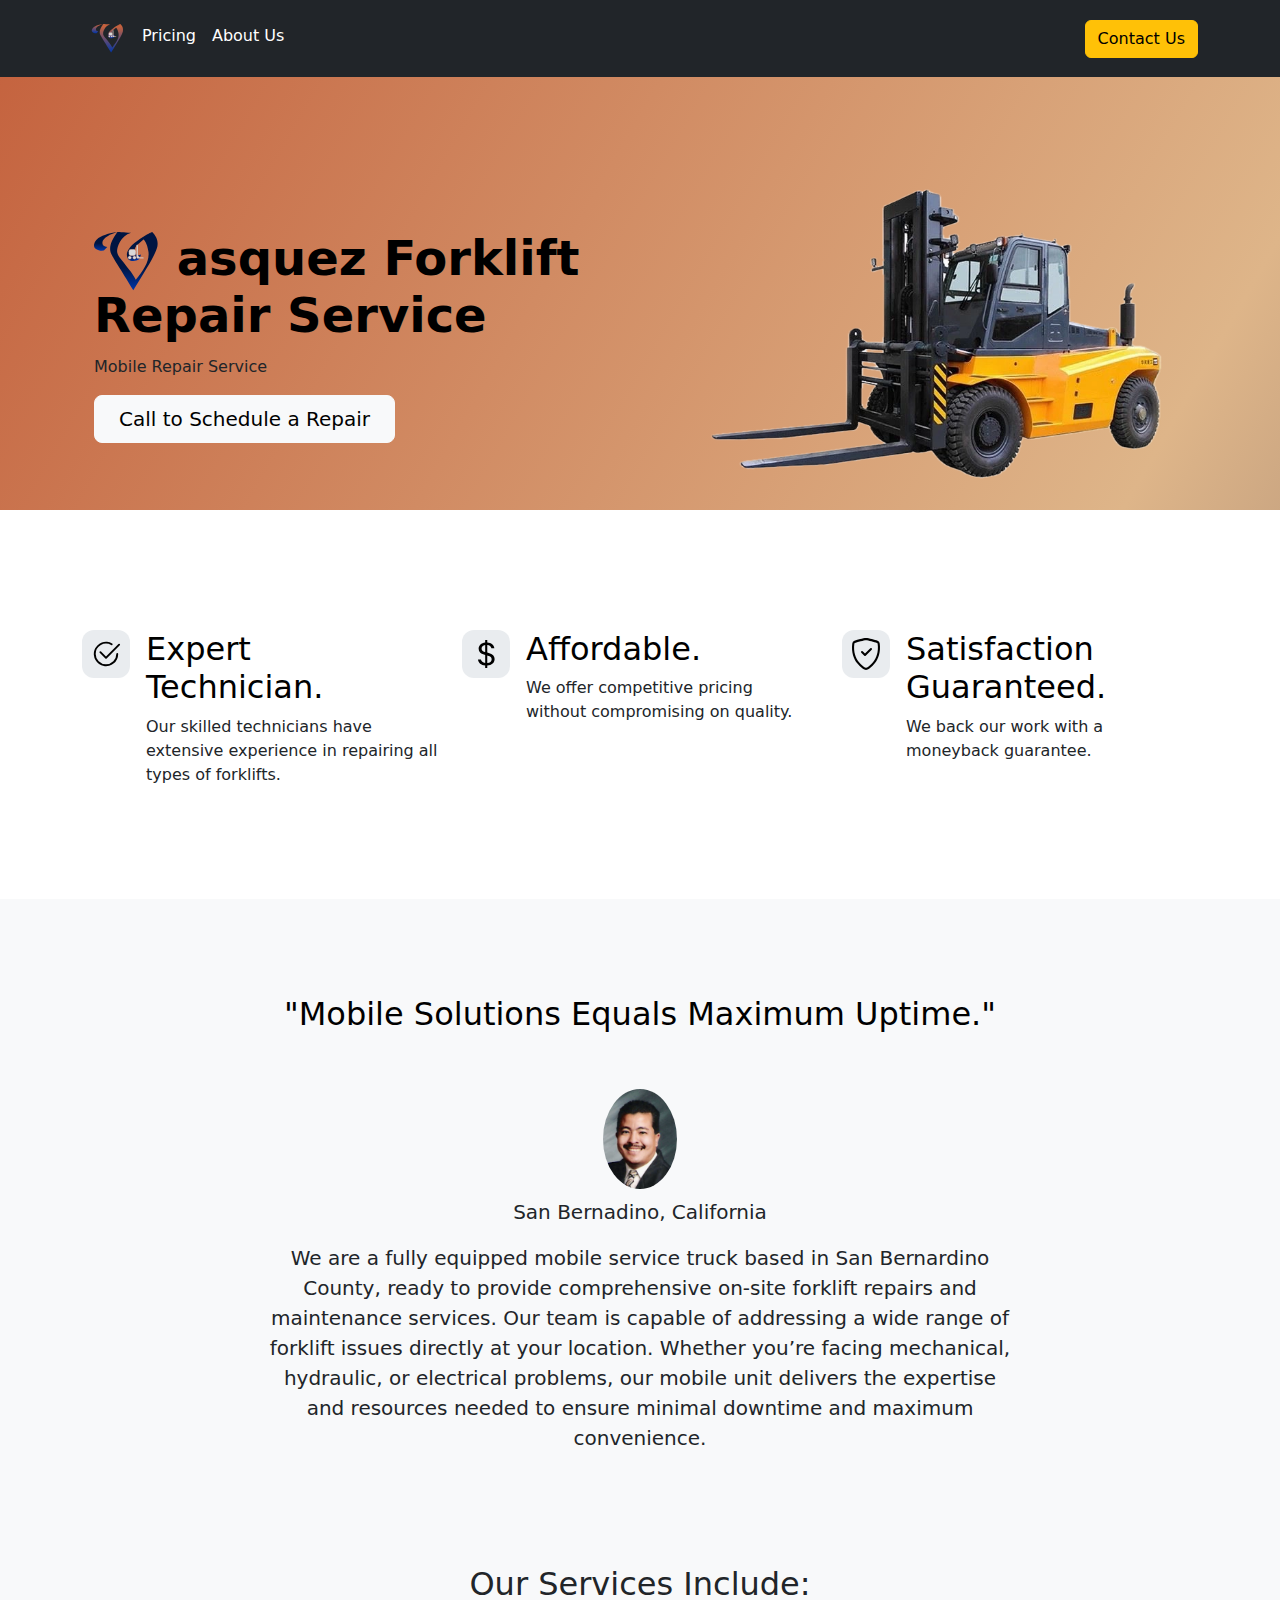
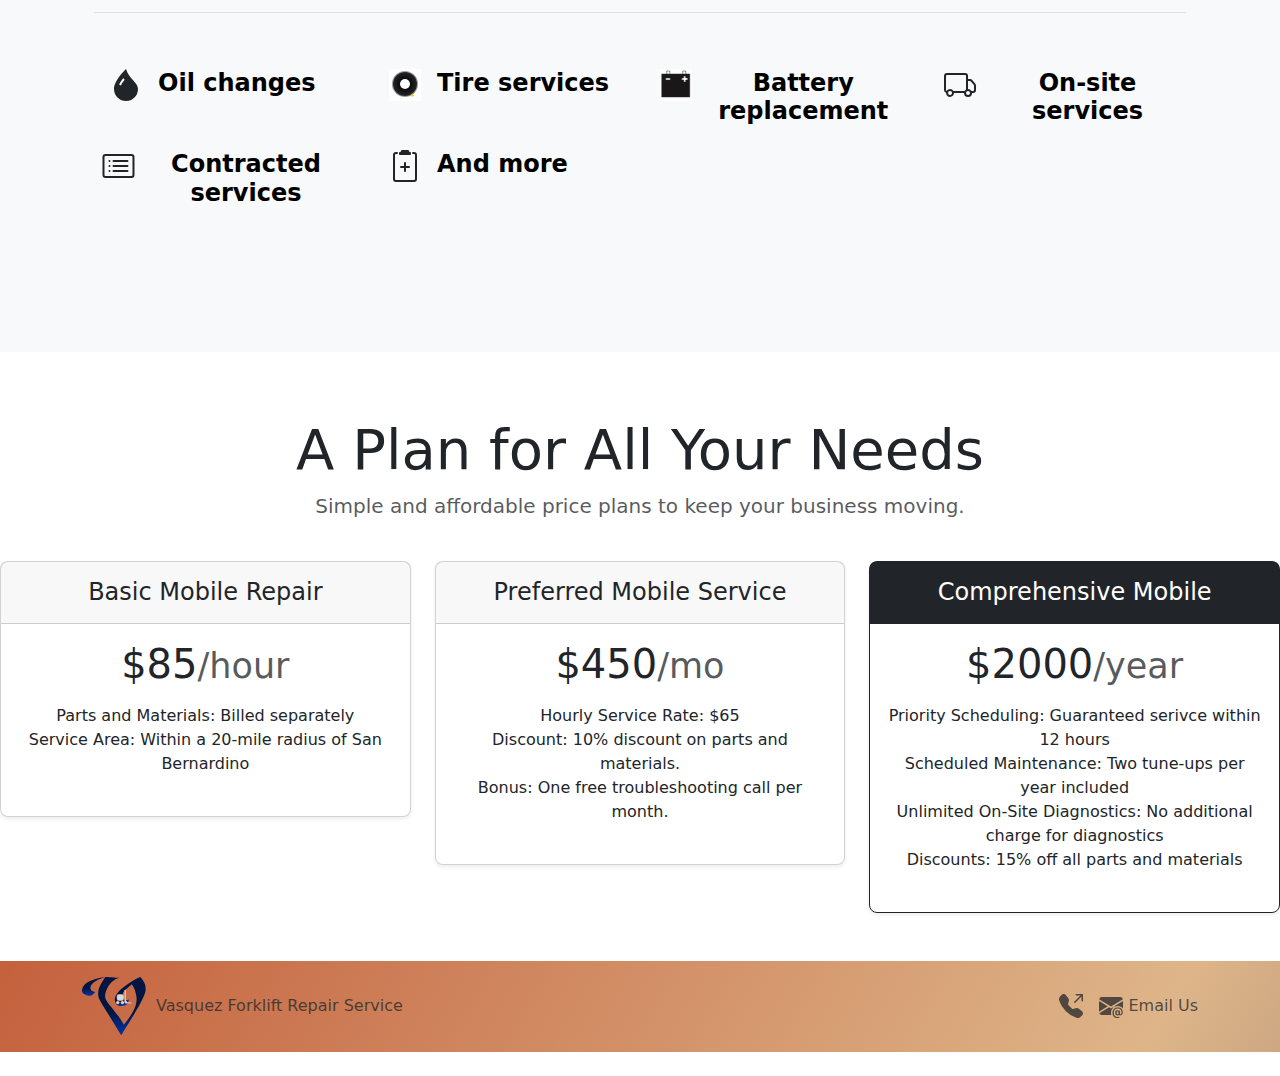
<file: index.html>
<!DOCTYPE html>
<html lang="en">

<head>
  <meta charset="UTF-8">
  <meta name="viewport" content="width=device-width, initial-scale=1.0">
  <meta name="google-site-verification" content="WO5xYT4dAxV8EuN6GQE0rFtZaYbA0Yn_3r1OXmC6kO4" />
  <meta name="description" content="Expert mobile forklift repair in San Bernardino. We provide onsite maintenance, hydraulic repair, and emergency services to keep your business moving.">
  <meta name="keywords" content="mobile forklift repair, onsite forklift maintenance, forklift service San Bernardino, forklift hydraulic repair">
 <title>Mobile Forklift Repair - Vasquez Forklift Service in San Bernardino</title>
  <link href="https://cdn.jsdelivr.net/npm/bootstrap@5.3.3/dist/css/bootstrap.min.css" rel="stylesheet" integrity="sha384-QWTKZyjpPEjISv5WaRU9OFeRpok6YctnYmDr5pNlyT2bRjXh0JMhjY6hW+ALEwIH" crossorigin="anonymous">
  <link rel="stylesheet" href="./css/style.css" />
  <link rel="icon" href="/images/favicon" type="image/x-icon" title="Vasquez Forklift Repair Service">
</head>

<body>


  <!-- Header -->
  <section id="title"class="gradient-background">
    <header class="p-3 text-bg-dark">
      <div class="container">
        <div class="d-flex flex-wrap align-items-center justify-content-center justify-content-lg-start">
          <a href="#title" class="d-flex align-items-center mb-2 mb-lg-0 text-white text-decoration-none">     
          </a>
  
          <ul class="nav col-12 col-lg-auto me-lg-auto mb-2 justify-content-center mb-md-0">
            <li><a href="#" class="nav-link px-2 text-secondary"><svg width="36" height="29" viewBox="0 0 66 59" fill="none" xmlns="http://www.w3.org/2000/svg">
              <path d="M58.1784 0.00158003C51.6713 2.62869 40.096 10.563 36.5014 14.7092C32.4919 19.6638 32.5756 22.0902 33.1219 24.6421C33.71 27.3889 35.4311 28.1976 37.7631 28.9511C40.7236 29.2017 42.4499 28.862 45.4035 27.132L47.0741 22.4455C43.3311 23.7768 41.0179 22.7066 40.6292 18.5169C40.8656 15.6077 41.3793 15.3705 42.8669 13.2213L58.1784 0.00158003Z" fill="url(#paint0_linear_10_2)"/>
              <path d="M58.1783 0.00160988L48.4727 6.02579C52.2601 10.3042 53.4788 13.4665 54.4969 20.0822C55.5009 29.4532 49.6441 37.9038 41.7792 47.6931C37.6036 39.685 32.7429 35.1427 29.2288 30.1225C23.1625 22.8404 23.1209 21.0862 23.1209 18.5761C23.1209 16.0661 26.2167 3.85039 37.0937 0.838302C28.3084 0.252617 26.8861 0.168948 23.372 0.0016098C18.3152 7.06147 15.8209 12.3961 16.1764 17.9068C16.5111 23.0943 21.9634 29.095 39.2691 58.2354C54.471 33.8091 61.6413 21.8359 63.3658 14.56C64.4535 7.86649 62.0643 4.15782 58.1783 0.00160988Z" fill="url(#paint1_linear_10_2)"/>
              <path d="M43.9546 22.4668V13.4723C43.9546 13.0564 43.6175 12.7193 43.2016 12.7193C42.7857 12.7193 42.4485 13.0564 42.4485 13.4723V24.935C42.4485 25.7668 43.1228 26.441 43.9546 26.441H49.1839C49.4843 26.441 49.7278 26.1976 49.7278 25.8972C49.7278 25.5968 49.4843 25.3533 49.1839 25.3533H46.8412C45.247 25.3533 43.9546 24.061 43.9546 22.4668Z" fill="#D9D9D9" stroke="#C4613D" stroke-width="0.25"/>
              <path d="M23.121 0.00189972C14.1684 1.42427 11.2399 2.67931 7.14015 4.52003C3.04036 6.36075 0.667495 9.12184 0.111942 12.2176C-0.44361 15.3134 1.18408 16.2373 2.45468 17.1541C3.72528 18.0708 6.49363 19.039 9.88567 18.5801L13.2324 14.8986C9.26551 14.6855 7.54294 12.8069 8.79797 8.79078C10.1367 6.19703 12.2032 5.09736 14.4038 3.68696L15.8417 2.84665L17.2641 2.1773L23.121 0.00189972Z" fill="url(#paint2_linear_10_2)"/>
              <path d="M42.1562 25.5207C42.1562 26.4166 41.3936 27.1527 40.4405 27.1527C39.4874 27.1527 38.7248 26.4166 38.7248 25.5207C38.7248 24.6247 39.4874 23.8886 40.4405 23.8886C41.3936 23.8886 42.1562 24.6247 42.1562 25.5207Z" fill="#D9D9D9" stroke="#C4613D" stroke-width="0.25"/>
              <path d="M37.4708 25.5207C37.4708 26.4166 36.7081 27.1527 35.755 27.1527C34.8019 27.1527 34.0393 26.4166 34.0393 25.5207C34.0393 24.6247 34.8019 23.8886 35.755 23.8886C36.7081 23.8886 37.4708 24.6247 37.4708 25.5207Z" fill="#D9D9D9" stroke="#C4613D" stroke-width="0.25"/>
              <rect x="34.876" y="17.3624" width="6.94555" height="6.2762" rx="1.875" fill="#D9D9D9" stroke="#C4613D" stroke-width="0.25"/>
              <defs>
              <linearGradient id="paint0_linear_10_2" x1="43.0758" y1="6.30303" x2="50.8981" y2="25.045" gradientUnits="userSpaceOnUse">
              <stop offset="0.09" stop-color="#C4613D"/>
              <stop offset="1" stop-color="#0035A8"/>
              </linearGradient>
              <linearGradient id="paint1_linear_10_2" x1="39.8861" y1="0.0016098" x2="39.8861" y2="58.2354" gradientUnits="userSpaceOnUse">
              <stop offset="0.09" stop-color="#C4613D"/>
              <stop offset="1" stop-color="#0035A8"/>
              </linearGradient>
              <linearGradient id="paint2_linear_10_2" x1="11.5605" y1="0.00189972" x2="11.5605" y2="18.6978" gradientUnits="userSpaceOnUse">
              <stop offset="0.09" stop-color="#C4613D"/>
              <stop offset="1" stop-color="#0035A8"/>
              </linearGradient>
              </defs>
              </svg>
              
              
              </a></li>
           
            <li><a href="#pricing" class="nav-link px-2 text-white">Pricing</a></li>
            <li><a href="#about" class="nav-link px-2 text-white">About Us</a></li>
          </ul>
  
          
  
          <div class="text-end">
            <button type="button" class="btn btn-warning" onclick="window.location.href='#footer'">Contact Us</button>
          </div>
        </div>
      </div>
    </header>
    <div class="container col-xxl-8 px-4 pt-5">
      <div class="row flex-lg-row-reverse align-items-center g-5 pt-5">
        <div class="col-10 col-sm-8 col-lg-6">
          <img src="./images/Vasques Repair Service.webp" class="d-block mx-lg-auto img-fluid" alt="Forklift Repair" width="500" loading="lazy">
        </div>
        <div class="col-lg-6">
          <h1  class="display-5 fw-bold text-body-emphasis lh-1 mb-3"><svg width="66" height="59" viewBox="0 0 66 59" fill="none" xmlns="http://www.w3.org/2000/svg">
            <path d="M58.1784 -0.00788852C51.6713 2.61922 40.096 10.5535 36.5014 14.6997C32.4919 19.6544 32.5756 22.0808 33.1219 24.6326C33.71 27.3794 35.4311 28.1882 37.7631 28.9417C40.7236 29.1922 42.4499 28.8525 45.4035 27.1225L47.0741 22.436C43.3311 23.7673 41.0179 22.6971 40.6292 18.5074C40.8656 15.5982 41.3793 15.361 42.8669 13.2118L58.1784 -0.00788852Z" fill="url(#paint0_linear_6_17)"/>
            <path d="M58.1783 -0.0078582L48.4727 6.01632C52.2601 10.2947 53.4788 13.457 54.4969 20.0727C55.5009 29.4437 49.6441 37.8943 41.7792 47.6836C37.6036 39.6755 32.7429 35.1332 29.2288 30.1131C23.1625 22.8309 23.1209 21.0768 23.1209 18.5667C23.1209 16.0566 26.2167 3.84092 37.0937 0.828834C28.3084 0.243149 26.8861 0.15948 23.372 -0.00785828C18.3152 7.05201 15.8209 12.3866 16.1764 17.8973C16.5111 23.0848 21.9634 29.0855 39.2691 58.2259C54.471 33.7996 61.6413 21.8264 63.3658 14.5506C64.4535 7.85702 62.0643 4.14835 58.1783 -0.0078582Z" fill="url(#paint1_linear_6_17)"/>
            <path d="M43.9546 22.4573V13.4629C43.9546 13.047 43.6175 12.7098 43.2016 12.7098C42.7857 12.7098 42.4485 13.047 42.4485 13.4629V24.9255C42.4485 25.7573 43.1228 26.4316 43.9546 26.4316H49.1839C49.4843 26.4316 49.7278 26.1881 49.7278 25.8877C49.7278 25.5874 49.4843 25.3439 49.1839 25.3439H46.8412C45.247 25.3439 43.9546 24.0515 43.9546 22.4573Z" fill="#D9D9D9" stroke="#C4613D" stroke-width="0.25"/>
            <path d="M23.121 -0.00756836C14.1684 1.41481 11.2399 2.66984 7.14015 4.51056C3.04036 6.35129 0.667495 9.11237 0.111942 12.2081C-0.44361 15.3039 1.18408 16.2279 2.45468 17.1446C3.72528 18.0614 6.49363 19.0295 9.88567 18.5706L13.2324 14.8892C9.26551 14.676 7.54294 12.7974 8.79797 8.78131C10.1367 6.18757 12.2032 5.08789 14.4038 3.67749L15.8418 2.83718L17.2641 2.16783L23.121 -0.00756836Z" fill="url(#paint2_linear_6_17)"/>
            <path d="M42.1562 25.5112C42.1562 26.4072 41.3936 27.1433 40.4405 27.1433C39.4874 27.1433 38.7248 26.4072 38.7248 25.5112C38.7248 24.6153 39.4874 23.8792 40.4405 23.8792C41.3936 23.8792 42.1562 24.6153 42.1562 25.5112Z" fill="#D9D9D9" stroke="#C4613D" stroke-width="0.25"/>
            <path d="M37.4708 25.5112C37.4708 26.4072 36.7081 27.1433 35.755 27.1433C34.8019 27.1433 34.0393 26.4072 34.0393 25.5112C34.0393 24.6153 34.8019 23.8792 35.755 23.8792C36.7081 23.8792 37.4708 24.6153 37.4708 25.5112Z" fill="#D9D9D9" stroke="#C4613D" stroke-width="0.25"/>
            <rect x="34.876" y="17.353" width="6.94555" height="6.2762" rx="1.875" fill="#D9D9D9" stroke="#C4613D" stroke-width="0.25"/>
            <defs>
            <linearGradient id="paint0_linear_6_17" x1="43.0758" y1="6.29357" x2="50.8981" y2="25.0356" gradientUnits="userSpaceOnUse">
            <stop offset="0.605" stop-color="#001542"/>
            <stop offset="1" stop-color="#0035A8"/>
            </linearGradient>
            <linearGradient id="paint1_linear_6_17" x1="39.8861" y1="-0.00785828" x2="39.8861" y2="58.2259" gradientUnits="userSpaceOnUse">
            <stop offset="0.605" stop-color="#001542"/>
            <stop offset="1" stop-color="#0035A8"/>
            </linearGradient>
            <linearGradient id="paint2_linear_6_17" x1="11.5605" y1="-0.00756836" x2="11.5605" y2="18.6884" gradientUnits="userSpaceOnUse">
            <stop offset="0.605" stop-color="#001542"/>
            <stop offset="1" stop-color="#0035A8"/>
            </linearGradient>
            </defs>
            </svg>
            
            
            asquez Forklift Repair Service</h1>
          <p>Mobile Repair Service</p>
          
          <div class="d-grid gap-2 d-md-flex justify-content-md-start">
            <button type="button" class="btn btn-light btn-lg px-4 me-md-2 mb-2" onclick="window.location.href='tel:+19518922144'">Call to Schedule a Repair </button>
            
        </div>
      </div>
    </div>
  
  </section>
   
  <!-- Features -->
  <section id="features">
    <div class="container">
      <div class="row g-4 py-5 row-cols-1 row-cols-lg-3 mt-5">
      <div class="col d-flex align-items-start">
        <div class="icon-square text-body-emphasis bg-body-secondary d-inline-flex align-items-center justify-content-center fs-4 flex-shrink-0 me-3">
          <svg xmlns="http://www.w3.org/2000/svg" height="30" fill="currentColor" class="bi bi-check2-circle"
                viewBox="0 0 16 16">
  <path
                  d="M2.5 8a5.5 5.5 0 0 1 8.25-4.764.5.5 0 0 0 .5-.866A6.5 6.5 0 1 0 14.5 8a.5.5 0 0 0-1 0 5.5 5.5 0 1 1-11 0z" />
  <path
                  d="M15.354 3.354a.5.5 0 0 0-.708-.708L8 9.293 5.354 6.646a.5.5 0 1 0-.708.708l3 3a.5.5 0 0 0 .708 0l7-7z" />
  </svg>
        </div>
        <div>
          <h3 class="fs-2 text-body-emphasis">Expert Technician.</h3>
          <p>Our skilled technicians have extensive experience in repairing all types of forklifts.</p>
      
        </div>
      </div>
      <div class="col d-flex align-items-start">
        <div class="icon-square text-body-emphasis bg-body-secondary d-inline-flex align-items-center justify-content-center fs-4 flex-shrink-0 me-3">
          <svg xmlns="http://www.w3.org/2000/svg" width="32" height="32" fill="currentColor" class="bi bi-currency-dollar" viewBox="0 0 16 16">
            <path d="M4 10.781c.148 1.667 1.513 2.85 3.591 3.003V15h1.043v-1.216c2.27-.179 3.678-1.438 3.678-3.3 0-1.59-.947-2.51-2.956-3.028l-.722-.187V3.467c1.122.11 1.879.714 2.07 1.616h1.47c-.166-1.6-1.54-2.748-3.54-2.875V1H7.591v1.233c-1.939.23-3.27 1.472-3.27 3.156 0 1.454.966 2.483 2.661 2.917l.61.162v4.031c-1.149-.17-1.94-.8-2.131-1.718zm3.391-3.836c-1.043-.263-1.6-.825-1.6-1.616 0-.944.704-1.641 1.8-1.828v3.495l-.2-.05zm1.591 1.872c1.287.323 1.852.859 1.852 1.769 0 1.097-.826 1.828-2.2 1.939V8.73z"/>
          </svg>
        </div>
        <div>
          <h3 class="fs-2 text-body-emphasis">Affordable.</h3>
          <p>We offer competitive pricing without compromising on quality.</p>
         
        </div>
      </div>
      <div class="col d-flex align-items-start">
        <div class="icon-square text-body-emphasis bg-body-secondary d-inline-flex align-items-center justify-content-center fs-4 flex-shrink-0 me-3">
          <svg xmlns="http://www.w3.org/2000/svg" width="32" height="32" fill="currentColor" class="bi bi-shield-check" viewBox="0 0 16 16">
            <path d="M5.338 1.59a61 61 0 0 0-2.837.856.48.48 0 0 0-.328.39c-.554 4.157.726 7.19 2.253 9.188a10.7 10.7 0 0 0 2.287 2.233c.346.244.652.42.893.533q.18.085.293.118a1 1 0 0 0 .101.025 1 1 0 0 0 .1-.025q.114-.034.294-.118c.24-.113.547-.29.893-.533a10.7 10.7 0 0 0 2.287-2.233c1.527-1.997 2.807-5.031 2.253-9.188a.48.48 0 0 0-.328-.39c-.651-.213-1.75-.56-2.837-.855C9.552 1.29 8.531 1.067 8 1.067c-.53 0-1.552.223-2.662.524zM5.072.56C6.157.265 7.31 0 8 0s1.843.265 2.928.56c1.11.3 2.229.655 2.887.87a1.54 1.54 0 0 1 1.044 1.262c.596 4.477-.787 7.795-2.465 9.99a11.8 11.8 0 0 1-2.517 2.453 7 7 0 0 1-1.048.625c-.28.132-.581.24-.829.24s-.548-.108-.829-.24a7 7 0 0 1-1.048-.625 11.8 11.8 0 0 1-2.517-2.453C1.928 10.487.545 7.169 1.141 2.692A1.54 1.54 0 0 1 2.185 1.43 63 63 0 0 1 5.072.56"/>
            <path d="M10.854 5.146a.5.5 0 0 1 0 .708l-3 3a.5.5 0 0 1-.708 0l-1.5-1.5a.5.5 0 1 1 .708-.708L7.5 7.793l2.646-2.647a.5.5 0 0 1 .708 0"/>
          </svg>
        </div>
        <div>
          <h3 class="fs-2 text-body-emphasis">Satisfaction Guaranteed.</h3>
          <p>We back our work with a moneyback guarantee.</p>
        
        </div>
      </div>
    </div>
  </div>
  </section>

  <!-- About us -->
    <section id="about">
    <div class="my-5">
      <div class="p-5 text-center bg-body-tertiary">
        <div class="container py-5 ">
          <h2 class="text-body-emphasis">"Mobile Solutions Equals Maximum Uptime."</h2>
            <img src="./images/Adam Vasquez.webp" alt="Portrait of Adam Vasquez, expert forklift repair technician" class="profile-img mt-5 mb-2">
          <p class="col-lg-8 mx-auto lead">
            San Bernadino, California
          </p>
          <p class="col-lg-8 mx-auto lead">
            We are a fully equipped mobile service truck based in San Bernardino County, ready to provide comprehensive on-site forklift repairs and maintenance services. Our team is capable of addressing a wide range of forklift issues directly at your location. Whether you’re facing mechanical, hydraulic, or electrical problems, our mobile unit delivers the expertise and resources needed to ensure minimal downtime and maximum convenience.
          </p>
      
        </div>
        <div class="container px-4 py-5" id="icon-grid">
          <h2 class="pb-2 border-bottom ">Our Services Include:</h2>
      
          <div class="row row-cols-1 row-cols-sm-2 row-cols-md-3 row-cols-lg-4 g-4 py-5">
            <div class="col d-flex align-items-start">
              <svg xmlns="http://www.w3.org/2000/svg" width="64" height="32" fill="currentColor" class="bi bi-droplet-fill" viewBox="0 0 16 16">
                <path d="M8 16a6 6 0 0 0 6-6c0-1.655-1.122-2.904-2.432-4.362C10.254 4.176 8.75 2.503 8 0c0 0-6 5.686-6 10a6 6 0 0 0 6 6M6.646 4.646l.708.708c-.29.29-1.128 1.311-1.907 2.87l-.894-.448c.82-1.641 1.717-2.753 2.093-3.13"/>
              </svg>
              <div>
                <h3 class="fw-bold mb-0 fs-4 text-body-emphasis">Oil changes</h3>
                
              </div>
            </div>
            <div class="col d-flex align-items-start">
              <svg width="64" height="32" viewBox="0 0 32 32" fill="none" xmlns="http://www.w3.org/2000/svg">
                <rect width="32" height="32" fill="white"/>
                <circle cx="16" cy="15" r="12" fill="black"/>
                <circle cx="16" cy="15" r="13" fill="url(#paint0_radial_19_2)"/>
                <circle cx="16" cy="15" r="5" fill="#FDFEFF"/>
                <path d="M22.9375 24.4962L25.3597 26.9727L22.0039 27.8321L22.9375 24.4962Z" fill="#FFC008"/>
                <defs>
                <radialGradient id="paint0_radial_19_2" cx="0" cy="0" r="1" gradientUnits="userSpaceOnUse" gradientTransform="translate(16 15) rotate(105.524) scale(24.286)">
                <stop stop-color="#191717" stop-opacity="0.09"/>
                <stop offset="1" stop-color="#787C84"/>
                </radialGradient>
                </defs>
                </svg>
                
              <div>
                <h3 class="fw-bold mb-0 fs-4 text-body-emphasis">Tire services</h3>
                
              </div>
            </div>
            <div class="col d-flex align-items-start">
              <svg width="64" height="32" viewBox="0 0 32 32" fill="none" xmlns="http://www.w3.org/2000/svg">
                <rect width="32" height="32" fill="white"/>
                <path fill-rule="evenodd" clip-rule="evenodd" d="M2 5V28H30V5H10H7H2ZM6 9H10.5V11H6V9ZM24 9V7H26V9H28V11H26V13H24V11H22V9H24Z" fill="#191717"/>
                <path d="M7 5H2V28H30V5H10M7 5V2H9H10V5M7 5H10M26 5V2H23V5M6 9H10.5V11H6V9ZM24 7V9H22V11H24V13H26V11H28V9H26V7H24Z" stroke="#282727" stroke-width="0.5"/>
                </svg>
                
              <div>
                <h3 class="fw-bold mb-0 fs-4 text-body-emphasis">Battery replacement</h3>
                
              </div>
            </div>
            <div class="col d-flex align-items-start">
              <svg xmlns="http://www.w3.org/2000/svg" width="64" height="32" fill="currentColor" class="bi bi-truck" viewBox="0 0 16 16">
                <path d="M0 3.5A1.5 1.5 0 0 1 1.5 2h9A1.5 1.5 0 0 1 12 3.5V5h1.02a1.5 1.5 0 0 1 1.17.563l1.481 1.85a1.5 1.5 0 0 1 .329.938V10.5a1.5 1.5 0 0 1-1.5 1.5H14a2 2 0 1 1-4 0H5a2 2 0 1 1-3.998-.085A1.5 1.5 0 0 1 0 10.5zm1.294 7.456A2 2 0 0 1 4.732 11h5.536a2 2 0 0 1 .732-.732V3.5a.5.5 0 0 0-.5-.5h-9a.5.5 0 0 0-.5.5v7a.5.5 0 0 0 .294.456M12 10a2 2 0 0 1 1.732 1h.768a.5.5 0 0 0 .5-.5V8.35a.5.5 0 0 0-.11-.312l-1.48-1.85A.5.5 0 0 0 13.02 6H12zm-9 1a1 1 0 1 0 0 2 1 1 0 0 0 0-2m9 0a1 1 0 1 0 0 2 1 1 0 0 0 0-2"/>
              </svg>
              <div>
                <h3 class="fw-bold mb-0 fs-4 text-body-emphasis">On-site services</h3>
                
              </div>
            </div>
            <div class="col d-flex align-items-start">
              <svg xmlns="http://www.w3.org/2000/svg" width="64" height="32" fill="currentColor" class="bi bi-card-list" viewBox="0 0 16 16">
                <path d="M14.5 3a.5.5 0 0 1 .5.5v9a.5.5 0 0 1-.5.5h-13a.5.5 0 0 1-.5-.5v-9a.5.5 0 0 1 .5-.5zm-13-1A1.5 1.5 0 0 0 0 3.5v9A1.5 1.5 0 0 0 1.5 14h13a1.5 1.5 0 0 0 1.5-1.5v-9A1.5 1.5 0 0 0 14.5 2z"/>
                <path d="M5 8a.5.5 0 0 1 .5-.5h7a.5.5 0 0 1 0 1h-7A.5.5 0 0 1 5 8m0-2.5a.5.5 0 0 1 .5-.5h7a.5.5 0 0 1 0 1h-7a.5.5 0 0 1-.5-.5m0 5a.5.5 0 0 1 .5-.5h7a.5.5 0 0 1 0 1h-7a.5.5 0 0 1-.5-.5m-1-5a.5.5 0 1 1-1 0 .5.5 0 0 1 1 0M4 8a.5.5 0 1 1-1 0 .5.5 0 0 1 1 0m0 2.5a.5.5 0 1 1-1 0 .5.5 0 0 1 1 0"/>
              </svg>
              <div>
                <h3 class="fw-bold mb-0 fs-4 text-body-emphasis">Contracted services</h3>
                
              </div>
            </div>
            <div class="col d-flex align-items-start">
              <svg xmlns="http://www.w3.org/2000/svg" width="64" height="32" fill="currentColor" class="bi bi-clipboard2-plus" viewBox="0 0 16 16">
                <path d="M9.5 0a.5.5 0 0 1 .5.5.5.5 0 0 0 .5.5.5.5 0 0 1 .5.5V2a.5.5 0 0 1-.5.5h-5A.5.5 0 0 1 5 2v-.5a.5.5 0 0 1 .5-.5.5.5 0 0 0 .5-.5.5.5 0 0 1 .5-.5z"/>
                <path d="M3 2.5a.5.5 0 0 1 .5-.5H4a.5.5 0 0 0 0-1h-.5A1.5 1.5 0 0 0 2 2.5v12A1.5 1.5 0 0 0 3.5 16h9a1.5 1.5 0 0 0 1.5-1.5v-12A1.5 1.5 0 0 0 12.5 1H12a.5.5 0 0 0 0 1h.5a.5.5 0 0 1 .5.5v12a.5.5 0 0 1-.5.5h-9a.5.5 0 0 1-.5-.5z"/>
                <path d="M8.5 6.5a.5.5 0 0 0-1 0V8H6a.5.5 0 0 0 0 1h1.5v1.5a.5.5 0 0 0 1 0V9H10a.5.5 0 0 0 0-1H8.5z"/>
              </svg>
              <div>
                <h3 class="fw-bold mb-0 fs-4 text-body-emphasis">And more</h3>
                
              </div>
            </div>
          
            
          </div>
        </div>
        
       
        </ul>
      </div>
    </div>
  </section>
  <!-- Pricing -->
  <section id="pricing">
    <div class="container">
      <div class="pricing-header p-3 pb-md-4 mx-auto text-center">
        <h2 class="display-4 fw-normal">A Plan for All Your Needs</h2>
        <p class="fs-5 text-body-secondary">Simple and affordable price plans to keep your business moving.
      </p></div>
    </div>
        <div class="row row-cols-1 row-cols-md-3 mb-3 text-center">
      <div class="col">
        <div class="card mb-4 rounded-3 shadow-sm">
          <div class="card-header py-3">
            <h4 class="my-0 fw-normal">Basic Mobile Repair</h4>
          </div>
          <div class="card-body">
            <h1 class="card-title pricing-card-title">$85<small class="text-body-secondary fw-light">/hour</small></h1>
            <ul class="list-unstyled mt-3 mb-4">
              <li>Parts and Materials: Billed separately</li>
              <li>Service Area: Within a 20-mile radius of San Bernardino</li>
              
             
            </ul>
            <!--<button type="button" class="w-100 btn btn-lg btn-outline-dark">Sign up for free</button>-->
          </div>
        </div>
      </div>
      <div class="col">
        <div class="card mb-4 rounded-3 shadow-sm">
          <div class="card-header py-3">
            <h4 class="my-0 fw-normal">Preferred Mobile Service</h4>
          </div>
          <div class="card-body">
            <h1 class="card-title pricing-card-title">$450<small class="text-body-secondary fw-light">/mo</small></h1>
            <ul class="list-unstyled mt-3 mb-4">
              <li>Hourly Service Rate: $65</li>
              <li>Discount: 10% discount on parts and materials.</li>
              <li>Bonus: One free troubleshooting call per month.</li>
              
            </ul>
           <!-- <button type="button" class="w-100 btn btn-lg btn-dark">Get started</button> -->
          </div>
        </div>
      </div>
      <div class="col">
        <div class="card mb-4 rounded-3 shadow-sm border-dark">
          <div class="card-header py-3 text-bg-dark border-dark">
            <h4 class="my-0 fw-normal"> Comprehensive Mobile</h4>
          </div>
          <div class="card-body">
            <h1 class="card-title pricing-card-title">$2000<small class="text-body-secondary fw-light">/year</small></h1>
            <ul class="list-unstyled mt-3 mb-4">
              <li>Priority Scheduling: Guaranteed serivce within 12 hours</li>
              <li>Scheduled Maintenance: Two tune-ups per year included</li>
              <li>Unlimited On-Site Diagnostics: No additional charge for diagnostics</li>
              <li>Discounts: 15% off all parts and materials</li>
            </ul>
            <!--<button type="button" class="w-100 btn btn-lg btn-warning">Contact us</button>-->
          </div>
        </div>
      </div>
    </div>
  </div>
  </section>

  <!-- Footer -->
  <section id="footer">
  <div class="gradient-background">
    <div class="container">
    
    <footer class="d-flex flex-wrap justify-content-between align-items-center py-3 my-4 border-none">
      <div class="col-md-4 d-flex align-items-center">
        <a href="#title" class="mb-3 me-2 mb-md-0 text-body-secondary text-decoration-none lh-1">
          <svg width="66" height="59" viewBox="0 0 66 59" fill="none" xmlns="http://www.w3.org/2000/svg">
            <path d="M58.1784 -0.00788852C51.6713 2.61922 40.096 10.5535 36.5014 14.6997C32.4919 19.6544 32.5756 22.0808 33.1219 24.6326C33.71 27.3794 35.4311 28.1882 37.7631 28.9417C40.7236 29.1922 42.4499 28.8525 45.4035 27.1225L47.0741 22.436C43.3311 23.7673 41.0179 22.6971 40.6292 18.5074C40.8656 15.5982 41.3793 15.361 42.8669 13.2118L58.1784 -0.00788852Z" fill="url(#paint0_linear_6_17)"/>
            <path d="M58.1783 -0.0078582L48.4727 6.01632C52.2601 10.2947 53.4788 13.457 54.4969 20.0727C55.5009 29.4437 49.6441 37.8943 41.7792 47.6836C37.6036 39.6755 32.7429 35.1332 29.2288 30.1131C23.1625 22.8309 23.1209 21.0768 23.1209 18.5667C23.1209 16.0566 26.2167 3.84092 37.0937 0.828834C28.3084 0.243149 26.8861 0.15948 23.372 -0.00785828C18.3152 7.05201 15.8209 12.3866 16.1764 17.8973C16.5111 23.0848 21.9634 29.0855 39.2691 58.2259C54.471 33.7996 61.6413 21.8264 63.3658 14.5506C64.4535 7.85702 62.0643 4.14835 58.1783 -0.0078582Z" fill="url(#paint1_linear_6_17)"/>
            <path d="M43.9546 22.4573V13.4629C43.9546 13.047 43.6175 12.7098 43.2016 12.7098C42.7857 12.7098 42.4485 13.047 42.4485 13.4629V24.9255C42.4485 25.7573 43.1228 26.4316 43.9546 26.4316H49.1839C49.4843 26.4316 49.7278 26.1881 49.7278 25.8877C49.7278 25.5874 49.4843 25.3439 49.1839 25.3439H46.8412C45.247 25.3439 43.9546 24.0515 43.9546 22.4573Z" fill="#D9D9D9" stroke="#C4613D" stroke-width="0.25"/>
            <path d="M23.121 -0.00756836C14.1684 1.41481 11.2399 2.66984 7.14015 4.51056C3.04036 6.35129 0.667495 9.11237 0.111942 12.2081C-0.44361 15.3039 1.18408 16.2279 2.45468 17.1446C3.72528 18.0614 6.49363 19.0295 9.88567 18.5706L13.2324 14.8892C9.26551 14.676 7.54294 12.7974 8.79797 8.78131C10.1367 6.18757 12.2032 5.08789 14.4038 3.67749L15.8418 2.83718L17.2641 2.16783L23.121 -0.00756836Z" fill="url(#paint2_linear_6_17)"/>
            <path d="M42.1562 25.5112C42.1562 26.4072 41.3936 27.1433 40.4405 27.1433C39.4874 27.1433 38.7248 26.4072 38.7248 25.5112C38.7248 24.6153 39.4874 23.8792 40.4405 23.8792C41.3936 23.8792 42.1562 24.6153 42.1562 25.5112Z" fill="#D9D9D9" stroke="#C4613D" stroke-width="0.25"/>
            <path d="M37.4708 25.5112C37.4708 26.4072 36.7081 27.1433 35.755 27.1433C34.8019 27.1433 34.0393 26.4072 34.0393 25.5112C34.0393 24.6153 34.8019 23.8792 35.755 23.8792C36.7081 23.8792 37.4708 24.6153 37.4708 25.5112Z" fill="#D9D9D9" stroke="#C4613D" stroke-width="0.25"/>
            <rect x="34.876" y="17.353" width="6.94555" height="6.2762" rx="1.875" fill="#D9D9D9" stroke="#C4613D" stroke-width="0.25"/>
            <defs>
            <linearGradient id="paint0_linear_6_17" x1="43.0758" y1="6.29357" x2="50.8981" y2="25.0356" gradientUnits="userSpaceOnUse">
            <stop offset="0.605" stop-color="#001542"/>
            <stop offset="1" stop-color="#0035A8"/>
            </linearGradient>
            <linearGradient id="paint1_linear_6_17" x1="39.8861" y1="-0.00785828" x2="39.8861" y2="58.2259" gradientUnits="userSpaceOnUse">
            <stop offset="0.605" stop-color="#001542"/>
            <stop offset="1" stop-color="#0035A8"/>
            </linearGradient>
            <linearGradient id="paint2_linear_6_17" x1="11.5605" y1="-0.00756836" x2="11.5605" y2="18.6884" gradientUnits="userSpaceOnUse">
            <stop offset="0.605" stop-color="#001542"/>
            <stop offset="1" stop-color="#0035A8"/>
            </linearGradient>
            </defs>
            </svg>
        </a>
        <span class="mb-3 mb-md-0 text-body-secondary">Vasquez Forklift Repair Service</span>
      </div>
  
  
      <ul class="nav col-md-4 justify-content-end list-unstyled d-flex">
        <li class="ms-3">
          <a class="text-body-secondary" href="tel:+19518922144">
            <svg xmlns="http://www.w3.org/2000/svg" width="24" height="24" fill="currentColor" class="bi bi-telephone-outbound-fill" viewBox="0 0 16 16">
              <path fill-rule="evenodd" d="M1.885.511a1.745 1.745 0 0 1 2.61.163L6.29 2.98c.329.423.445.974.315 1.494l-.547 2.19a.68.68 0 0 0 .178.643l2.457 2.457a.68.68 0 0 0 .644.178l2.189-.547a1.75 1.75 0 0 1 1.494.315l2.306 1.794c.829.645.905 1.87.163 2.611l-1.034 1.034c-.74.74-1.846 1.065-2.877.702a18.6 18.6 0 0 1-7.01-4.42 18.6 18.6 0 0 1-4.42-7.009c-.362-1.03-.037-2.137.703-2.877zM11 .5a.5.5 0 0 1 .5-.5h4a.5.5 0 0 1 .5.5v4a.5.5 0 0 1-1 0V1.707l-4.146 4.147a.5.5 0 0 1-.708-.708L14.293 1H11.5a.5.5 0 0 1-.5-.5"/>
            </svg>
          </a>
        </li>
        <li class="ms-3">
          <a class="text-body-secondary" href="mailto:vforkliftrepairservice@gmail.com">
            <svg xmlns="http://www.w3.org/2000/svg" width="24" height="24" fill="currentColor" class="bi bi-envelope-at-fill" viewBox="0 0 16 16">
              <path d="M2 2A2 2 0 0 0 .05 3.555L8 8.414l7.95-4.859A2 2 0 0 0 14 2zm-2 9.8V4.698l5.803 3.546zm6.761-2.97-6.57 4.026A2 2 0 0 0 2 14h6.256A4.5 4.5 0 0 1 8 12.5a4.49 4.49 0 0 1 1.606-3.446l-.367-.225L8 9.586zM16 9.671V4.697l-5.803 3.546.338.208A4.5 4.5 0 0 1 12.5 8c1.414 0 2.675.652 3.5 1.671"/>
              <path d="M15.834 12.244c0 1.168-.577 2.025-1.587 2.025-.503 0-1.002-.228-1.12-.648h-.043c-.118.416-.543.643-1.015.643-.77 0-1.259-.542-1.259-1.434v-.529c0-.844.481-1.4 1.26-1.4.585 0 .87.333.953.63h.03v-.568h.905v2.19c0 .272.18.42.411.42.315 0 .639-.415.639-1.39v-.118c0-1.277-.95-2.326-2.484-2.326h-.04c-1.582 0-2.64 1.067-2.64 2.724v.157c0 1.867 1.237 2.654 2.57 2.654h.045c.507 0 .935-.07 1.18-.18v.731c-.219.1-.643.175-1.237.175h-.044C10.438 16 9 14.82 9 12.646v-.214C9 10.36 10.421 9 12.485 9h.035c2.12 0 3.314 1.43 3.314 3.034zm-4.04.21v.227c0 .586.227.8.581.8.31 0 .564-.17.564-.743v-.367c0-.516-.275-.708-.572-.708-.346 0-.573.245-.573.791"/>
            </svg> Email Us
          </a>
        </li>
      </ul>
    </footer>
  </div>
  
          
  </div>
  
  </section>
</body>

</html>
</file>
<file: css/style.css>
.gradient-background {
  background: linear-gradient(300deg, #40394D, #deb589, #C4613D);
  background-size: 180% 180%;
  animation: gradient-animation 9s ease infinite;
}

@keyframes gradient-animation {
  0% {
    background-position: 40% 50%;
  }
  50% {
    background-position: 60% 50%;
  }
  100% {
    background-position: 40% 50%;
  }
}

.icon-square {
  width: 3rem;
  height: 3rem;
  border-radius: 0.75rem;
}
.text-body-secondary {
  text-decoration: none;
}
html {
  scroll-behavior: smooth;
}
.profile-img {
  height: 100px;
  border-radius: 50%;
}
.nav a:hover svg {
  fill: orange;
}
.btn.btn-light:hover {
  background-color: #FFC008;
  border-color: #FFC008; /* Optional: Change the border color as well */
  color: white; /* Optional: Change the text color on hover */
}
header {
  position: sticky;
  top: 0;
  z-index: 1000; /* Ensures it stays on top of other elements */
  width: 100%; /* Makes sure it covers the full width */
  transition: top 0.3s;
}

.gradient-background {
  padding-top: 0px; /* Adjust the padding to ensure content below the header isn't hidden */
}
</file>
